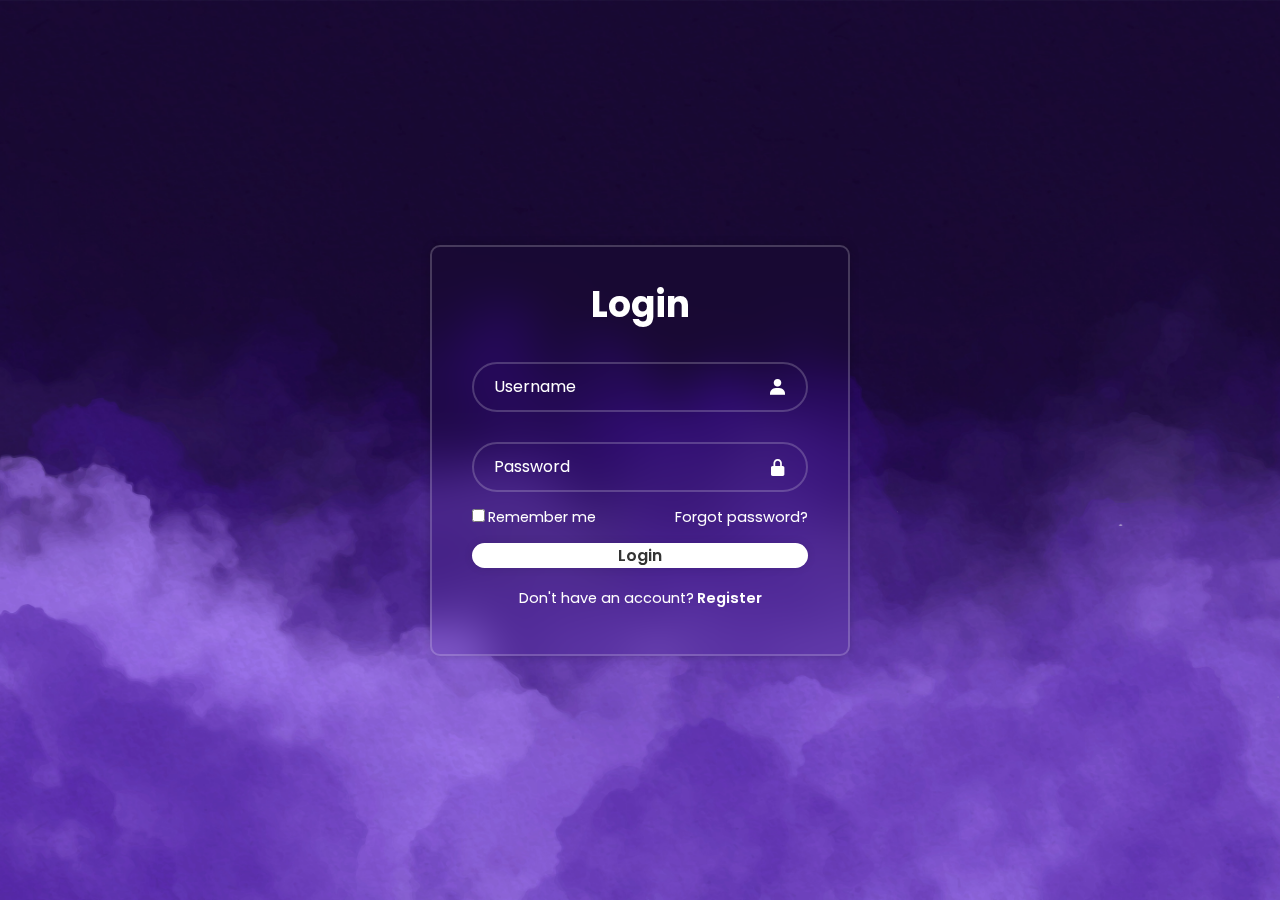
<file: index.html>
<!DOCTYPE html>
<html lang="en">
<head>
    <meta charset="UTF-8">
    <meta http-equiv="X-UA-Compatible" content="IE=edge">
    <meta name="viewport" content="width=device-width, initial-scale=1.0">
<link rel="stylesheet" href="style.css">
<link href='https://unpkg.com/boxicons@2.1.4/css/boxicons.min.css' rel='stylesheet'>
<script src="input.js"></script>

<title>Chatty Fwends</title>
</head>
<body>
    <div class ="wrapper">
        <form action="http://127.0.0.1:5500/ChattyFwends/parsing.php" method="POST" id="loginForm">
            <h1>Login</h1>
            <div class="input-box">
                <input type="text" id="username" placeholder="Username"
                required>
                <i class='bx bxs-user'></i>
            </div>
            <div class="input-box">
                <input type="password" id="password" placeholder="Password"
                required>
                <i class='bx bxs-lock-alt' ></i>
            </div>

            <div class="remember-forgot">
                <label><input type="checkbox">Remember me</label>
                <a href="#">Forgot password?</a>
            </div>

            <button type="submit" class="btn">Login</button>

            <div class="register-link">
                <p>Don't have an account?<a href="#">
                    Register</a>
                </p>
            </div>
        </form>
    </div>
</body>
</html>
</file>
<file: style.css>
@import url("http://fonts.googleapis.com/css2?family=Poppins:wght@300;400;500;600;700;800;900&display=swap");

*{
    margin: 0;
    padding: 0;
    box-sizing: border-box;
    font-family: "Poppins", sans-serif;
}

body{
    display: flex;
    justify-content: center;
    align-items: center;
    min-height: 100vh;
    background: url('img5.jpg');
    background-size: cover;
    background-position: center;
}

.wrapper{
    width:420px;
    background: transparent;
    border: 2px solid rgba(255,255,255, .2);
    backdrop-filter: blur(20px);
    box-shadow: 0 0 10px rgba(0,0,0,.2);
    color: white;
    border-radius: 10px;
    padding: 30px 40px;
}

.wrapper h1{
    font-size: 36px;
    text-align: center;
}

.wrapper .input-box{
    position: relative;
    width: 100%;
    height: 50px;
    margin:30px 0;
}

.input-box input{
    width: 100%;
    height: 100%;
    background: transparent;
    border: none;
    outline: none;
    border: 2px solid rgba(255,255,255, .2);
    border-radius: 40px;
    font-size: 16px;
    color: #fff;
    padding: 20px 45px 20px 20px;
}

.input-box input::placeholder{
    color: #fff;
}

.input-box i{
    position: absolute;
    right: 20px;
    top: 50%;
    transform: translateY(-50%);
    font-size: 20px;
}

.wrapper .remember-forgot{
    display: flex;
    justify-content: space-between;
    font-size: 14.5px;
    margin: -15px 0 15px;
}

.remember-forgot label input{
    accent-color: #fff;
    margin-right: 3px;
}

.remember-forgot a{
    color: #fff;
    text-decoration: none;
}

.remember-forgot a:hover{
    text-decoration: underline;
}

.wrapper .btn{
    width: 100%;
    height: 45%;
    background: #fff;
    border: none;
    outline: none;
    border-radius: 40px;
    box-shadow: 0 0 10px rgba(0,0,0,.1);
    cursor: pointer;
    font-size: 16px;
    color: #333;
    font-weight: 600;
}

.wrapper .register-link{
    font-size:14.5px;
    text-align: center;
    margin: 20px 0 15px;
}

.register-link p a{
    color: #fff;
    text-decoration: none;
    font-weight: 600;
}

.register-link p a:hover{
    text-decoration: underline;
}
</file>
